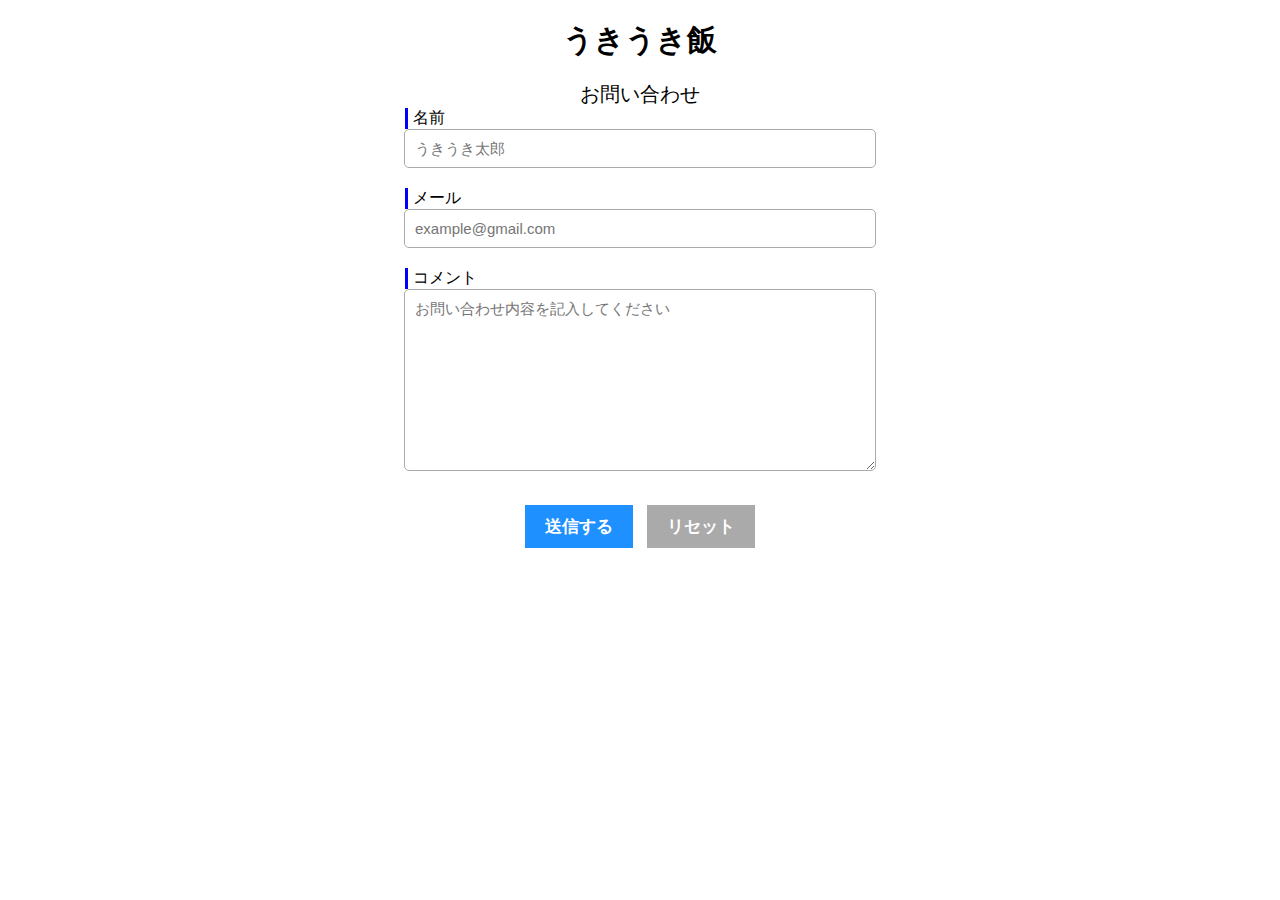
<file: contact.html>
<!DOCTYPE html>
<html>
  <head>
    <meta charset="utf-8">
    <title>お問い合わせフォーム</title>
    <link rel="stylesheet" href="contact.css">
  </head>
<body>
<header>
  <a class="link_button" href="index.html">うきうき飯</a>
</header>

<p class="lead-form">お問い合わせ</p>

<form action=".html" method="post">

  <div class="item">
    <label class="label">名前</label>
    <input class="inputs" type="text" name="name" placeholder="うきうき太郎">
  </div>

  <div class="item">
    <label class="label">メール</label>
    <input class="inputs" type="email" name="email" placeholder="example@gmail.com">
  </div>

  <div class="item">
    <label class="label">コメント</label>
    <textarea class="inputs" name="comment" placeholder="お問い合わせ内容を記入してください"></textarea>
  </div>

  <div class="btn-area">
    <input type="submit" value="送信する">
    <input type="reset" value="リセット">
  <!-- <a class="link_button" href="index.html">TOPへ戻る</a> -->
  </div>
</form>
</body>
</html>
</file>
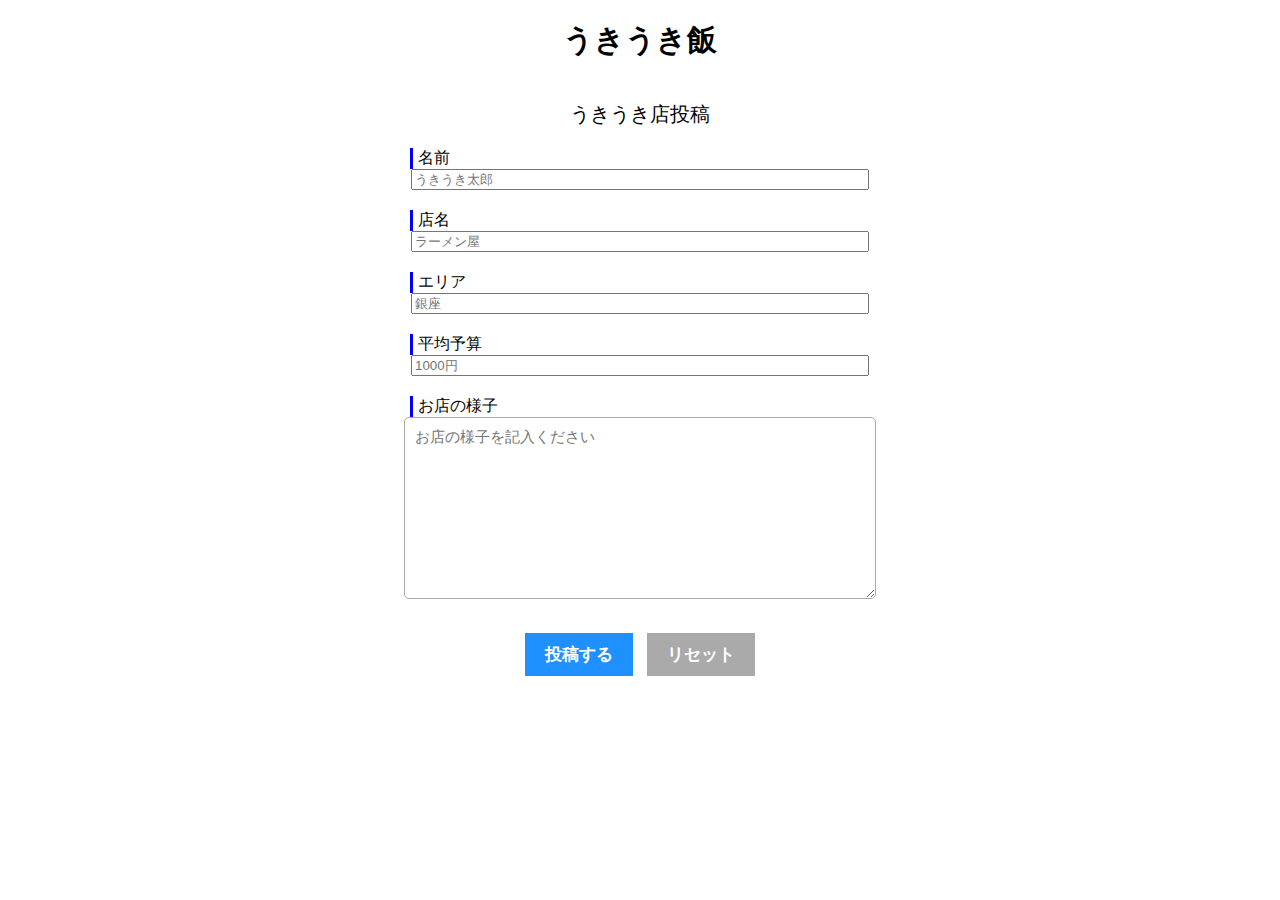
<file: post.html>
<!DOCTYPE html>
<html>
<head>
  <meta charset="utf-8">
  <title>ヒトプラ店投稿</title>
  <link rel="stylesheet" href="post.css">
</head>
<body>
<header>
  <a class="link_button" href="index.html">うきうき飯</a>
</header>

<p class="lead-form">うきうき店投稿</p>

<form action=".html" method="post">
<form>
  <div class="item">
  <label class="label">名前</label>
  <input class="inputs" type="text" name="name" placeholder="うきうき太郎">
  </div>

  <div class="item">
  <label class="label">店名</label>
  <input class="inputs" type="store" placeholder="ラーメン屋">
  </div>

  <div class="item">
  <label class="label">エリア</label>
  <input class="inputs" type="local" name="email" placeholder="銀座">
  </div>

  <div class="item">
  <label class="label">平均予算</label>
  <input class="inputs" type="price" placeholder="1000円">
  </div>

  <div class="item">
  <label class="label">お店の様子</label>
  <textarea class="inputs" name="comment" placeholder="お店の様子を記入ください"></textarea>
  </div>

  <div class="btn-area">
  <input type="submit" value="投稿する">
  <input type="reset" value="リセット">
  </div>
</form>
</file>
<file: contact.css>
*{
  padding: 0px;
  margin: 0px;
}
body{
  margin: 0;
}
header{
  text-align: center;
  padding: 20px 0;
  font-size:30px;
}
.link_button{
  /* background-color: green; */
  border: none;
  text-decoration: none;
  color: black;
  font-weight:bold;
  /* padding: 10px 20px;
  margin: 10px 5px; */
}
.link_button:hover{
  color: blue;
}
.lead-form{
  text-align: center;
  font-size: 20px;
}
form{
  width: 500px;
  margin: 0 auto;
  /* text-align: center; */
}
.item{
  text-align: center;
  overflow: hidden;
  margin-bottom: 20px;
}
.label{
  float: left;
  margin-left: 15px;
  border-left: solid 3px blue;
  padding-left: 5px;
}
.inputs{
  /* float: left; */
  width: 450px;
}
input[type="text"],input[type="email"]{
  border: solid 1px #aaa;
  border-radius:5px;
  padding:10px;
  font-size: 15px;
}
textarea{
  border: solid 1px #aaa;
  border-radius:5px;
  padding: 10px;
  height: 160px;
  font-size: 15px;
}
.btn-area{
  text-align: center;
  /* float: left; */
}
input[type="submit"]{
  background: dodgerblue;
  border: none;
  color: white;
  font-size:17px;
  font-weight:bold;
  padding: 10px 20px;
  margin: 10px 5px;
}
input[type="submit"]:hover{
  color:black;
}
input[type="reset"]{
  background: #aaa;
  border: none;
  color: white;
  font-size:17px;
  font-weight:bold;
  padding: 10px 20px;
  margin: 10px 5px;
}
input[type="reset"]:hover{
  color:black;
}
</file>
<file: post.css>
body{
  margin: 0;
}
header{
  text-align: center;
  padding: 20px 0;
  font-size:30px;
}
.link_button{
  border: none;
  text-decoration: none;
  color: black;
  font-weight:bold;
}
.link_button:hover{
  color: blue;
}
.lead-form{
  text-align: center;
  font-size: 20px;
}
form{
  width: 500px;
  margin: 0 auto;
/* text-align: center; */
}
.item{
  text-align: center;
  overflow: hidden;
  margin-bottom: 20px;
}
.label{
  float: left;
  margin-left: 20px;
  /* width: 135px; */
  border-left: solid 3px blue;
  padding-left: 5px;
}
.inputs{
  width: 450px;
}
input[type="text"],input[type="store"],input[type="local"]input[type="price"]{
  border: solid 1px #aaa;
  border-radius:5px;
  padding: 10px;
  font-size: 15px;
}
textarea{
  border: solid 1px #aaa;
  border-radius:5px;
  padding: 10px;
  height: 160px;
  font-size: 15px;
}
.btn-area{
  text-align: center;
/* float: left; */
}
input[type="submit"]{
  background: dodgerblue;
  border: none;
  color: white;
  font-size:17px;
  font-weight:bold;
  padding: 10px 20px;
  margin: 10px 5px;
}
input[type="submit"]:hover{
  color:black;
}
input[type="reset"]{
  background: #aaa;
  border: none;
  color: white;
  font-size:17px;
  font-weight:bold;
  padding: 10px 20px;
  margin: 10px 5px;
}
input[type="reset"]:hover{
  color:black;
}
</file>
